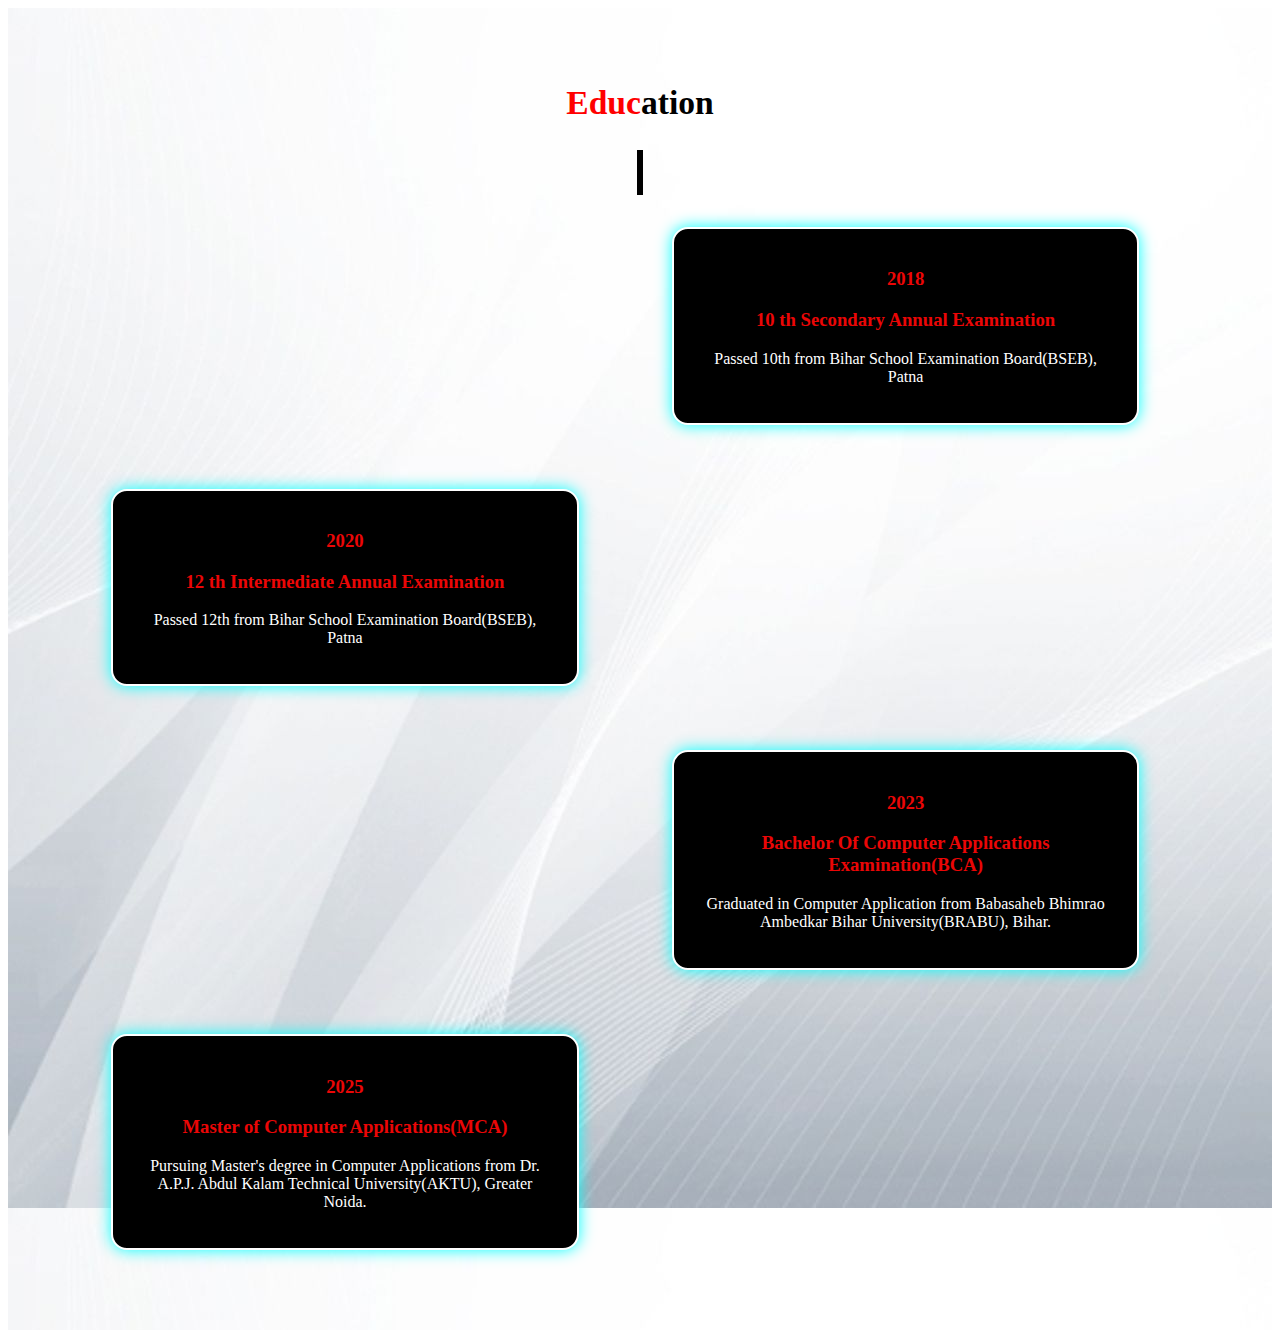
<file: Education.html>
<!DOCTYPE html>
<html lang="en">
<head>
    <meta charset="UTF-8">
    <meta name="viewport" content="width=device-width, initial-scale=1.0">
    <title>Education</title>
    <style>
    .timeline{
    position: relative;
    padding: 3rem;
    height: 100%;
    background: url(assets/back.pic.jpg);
}
.edu{
    color: red;
}
.tion{
    color: black;
}
.heading{
    text-align: center;
    font-size: 2.1rem;
}
.timeline-line{
    position: relative;
    width:0.4rem;
    height: 5vh;
    background-color: black;
    margin: 0 auto;
    
}
.head{
    color: rgb(235, 6, 6);
    text-align: center;
}
.timeline-container{
    position: relative;
    width: 40%;
    padding: 2rem;
}
.timeline-container.left{
    left: 50%;
}
.timeline-container.right{
    right: -2%;
}
.timeline-container .content{
    background-color: #000;
    border: 2px solid white;
    border-radius: 1rem;
    padding: 1.3rem;
    box-shadow: 0 0 1rem aqua;
    text-align: center;
    transition: transform 0.3s ease;
}
.timeline-container .content:hover{
    transform: translateY(-0.8rem);
}
.para{
    color: white;
}
    </style>
</head>
<body>
    <section class="timeline" id="timeline">
        <h2 class="heading"><span class="edu">Educ</span><span class="tion">ation</span></h2>
        <div class="timeline-line"></div>
        <div class="timeline-container left">
            <!--Timeline iteams 1-->
            <div class="content">
                <h3 class="head">2018</h3>
                <h3 class="head">10 th Secondary Annual Examination </h3>
                <p class="para">Passed 10th from Bihar School Examination Board(BSEB), Patna</p>
            </div>
        </div>
        <!--Timeline iteams 2-->
        <div class="timeline-container right">
            <div class="content">
                <h3 class="head">2020</h3>
                <h3 class="head">12 th Intermediate Annual Examination </h3>
                <p class="para">Passed 12th from Bihar School Examination Board(BSEB), Patna</p>
            </div>
        </div>
        <!--Timeline iteams 3-->
        <div class="timeline-container left">
            <div class="content">
                <h3 class="head">2023</h3>
                <h3 class="head"> Bachelor Of Computer Applications Examination(BCA) </h3>
                <p class="para">Graduated in Computer Application from Babasaheb Bhimrao Ambedkar Bihar
                    University(BRABU), Bihar.</p>
            </div>
        </div>
        <!--Timeline iteams 4-->
        <div class="timeline-container right">
            <div class="content">
                <h3 class="head">2025</h3>
                <h3 class="head">Master of Computer Applications(MCA) </h3>
                <p class="para">Pursuing Master's degree in Computer Applications from Dr. A.P.J. Abdul Kalam Technical
                    University(AKTU), Greater Noida.</p>
            </div>
        </div>
    </section>
</body>
</html>
</file>
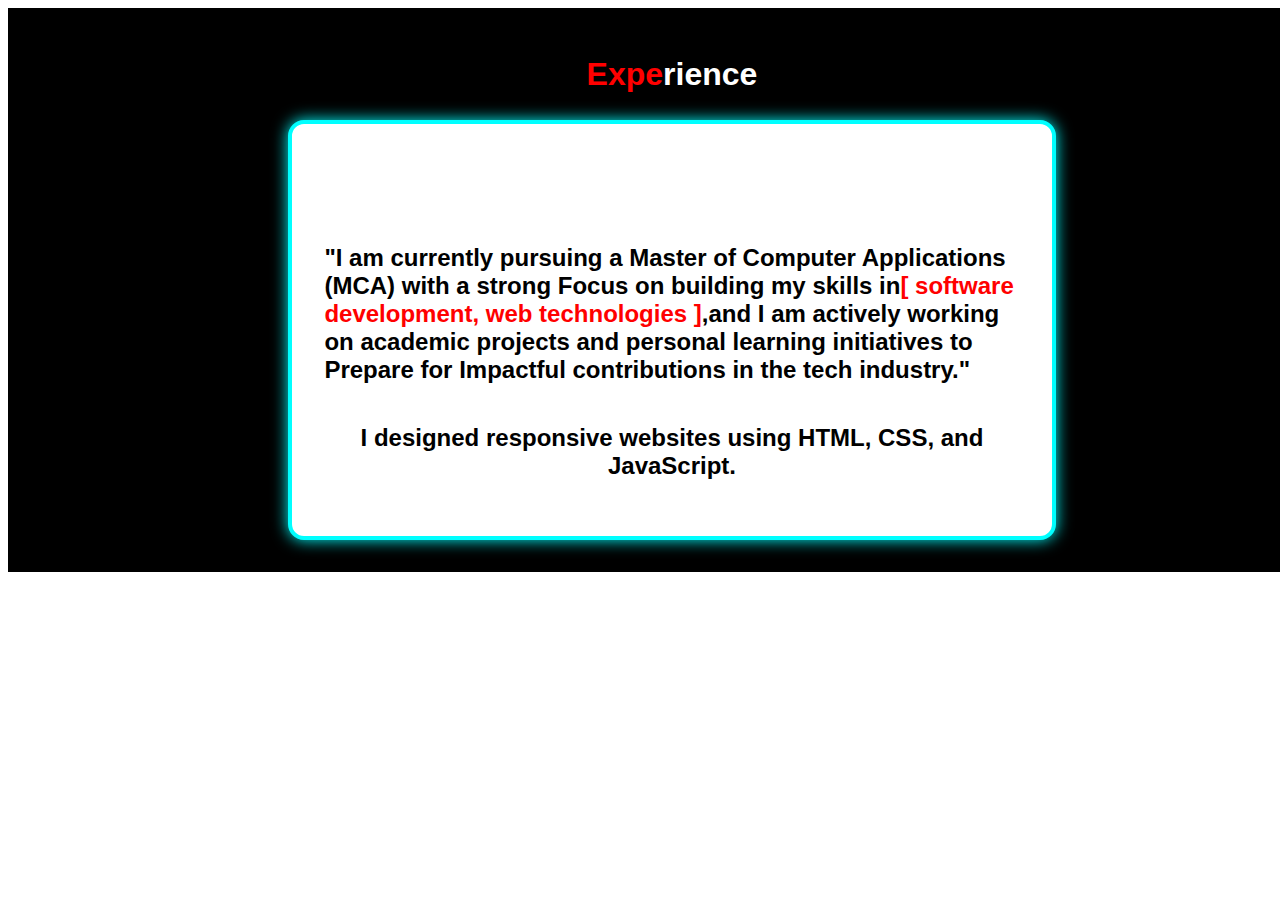
<file: Experience.html>
<!DOCTYPE html>
<html lang="en">
<head>
    <meta charset="UTF-8">
    <meta name="viewport" content="width=device-width, initial-scale=1.0">
    <title>Experience</title>
    <style>
    .Experience {
    background: black;
    font-family: Arial, sans-serif;
    height: 100%;
    width: 100%;
    padding: 2rem;
}
.experience-container {
    display: flex;
    flex-wrap: wrap;
    gap: 30px;
    width: 55%;
    background-color: white;
    height: 60%;
    margin: auto;
    padding: 2rem;
    padding-top: 6rem;
    font-size: 0.1rem;
    border: 4px solid aqua;
    border-radius: 1rem;
    box-shadow: 0 0 1rem aqua;
}
.section-title {
    text-align: center;
    font-size: 2rem;
    margin-top: 1rem;
}
.exp{
    font-size: 2rem;
    color: red;
    font-weight: bold;
    text-align: center;
}
.rience{
    font-size: 2rem;
    color: white;
    font-weight: bold;
    text-align: center;
}
.skill{
    color: red;
    font-weight: bold;
}
.experience-container h3 {
    font-size: 1.5rem;
    margin-bottom: 10px;
    color: black;
    
}
.experience-container .hii {
    padding-top: 1rem;
    text-align: center;
    color: black;
    font-weight: bold;
    font-size: 1.5rem;
}
    </style>
</head>
<body>
    <section class="Experience" id="Experience">
        <h2 class="section-title"><span class="exp">Expe</span><span class="rience">rience</span></h2>
        <div class="experience-container">
            <div class="experience-box">
                <h3>"I am currently pursuing a Master of Computer Applications (MCA) with a strong 
                    Focus on building my skills in<span class="skill">[ software development, web technologies ]</span>,and
                    I am actively working on academic projects and personal learning initiatives to  
                    Prepare for Impactful contributions in the tech industry."</h3>
                <p class="hii">I designed responsive websites using HTML, CSS, and JavaScript.</p>
            </div>
        </div>
    </section>
</body>
</html>
</file>
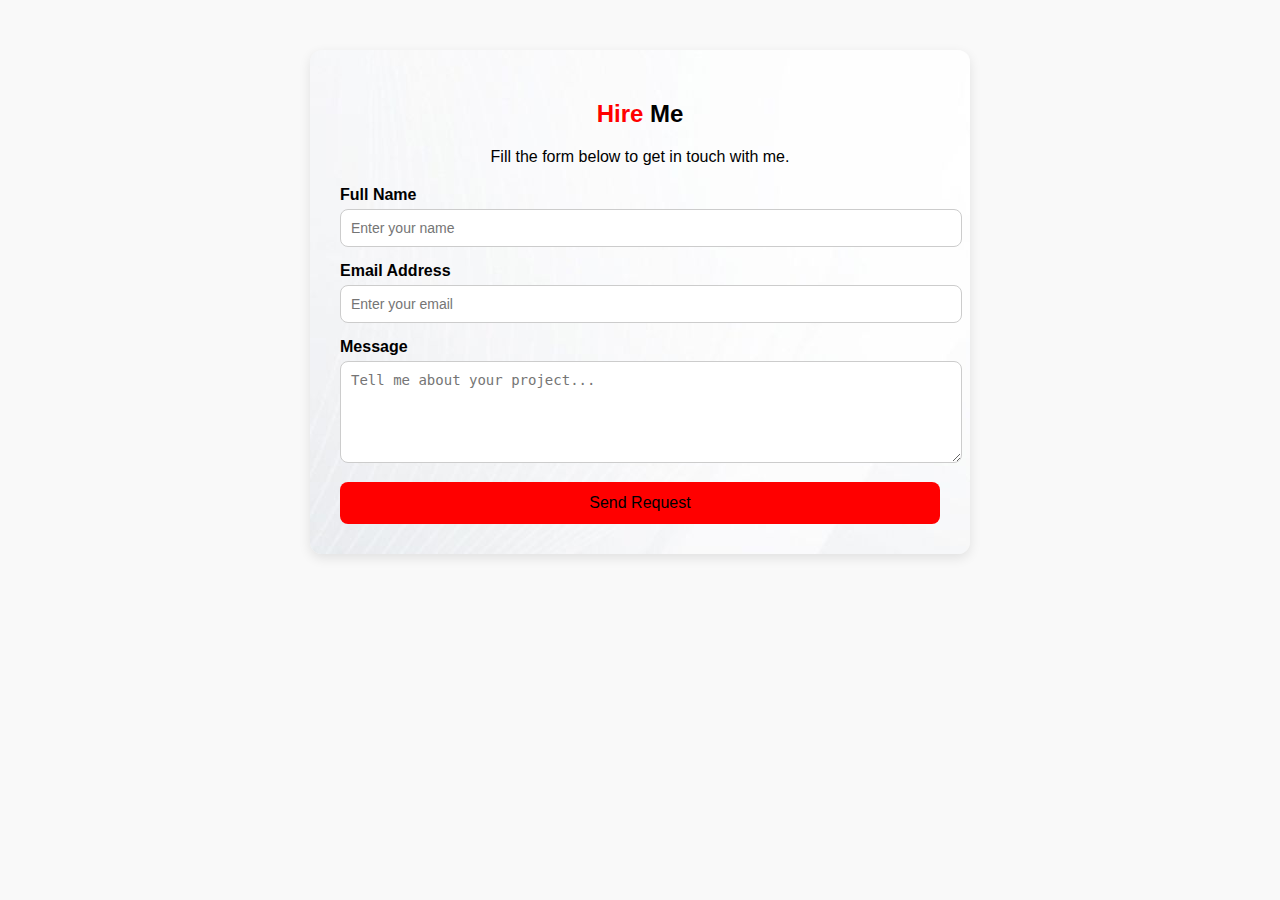
<file: Hire.html>
<!DOCTYPE html>
<html lang="en">

<head>
    <meta charset="UTF-8">
    <meta name="viewport" content="width=device-width, initial-scale=1.0">
    <title>Hire Me</title>
    <style>
        body {
            font-family: Arial, sans-serif;
            background: #f9f9f9;
            margin: 0;
            padding: 0;
        }

        .container {
            max-width: 600px;
            margin: 50px auto;
            background: url(assets/back.pic.jpg);
        
            padding: 30px;
            border-radius: 12px;
            box-shadow: 0px 4px 12px rgba(0, 0, 0, 0.1);
        }

        h2 {
            text-align: center;
            color: red;
        }
        .container span{
            color: black;
        }
        form {
            margin-top: 20px;
        }

        label {
            font-weight: bold;
            display: block;
            margin-bottom: 5px;
        }

        input,
        textarea {
            width: 100%;
            padding: 10px;
            margin-bottom: 15px;
            border: 1px solid #ccc;
            border-radius: 8px;
            font-size: 14px;
        }

        button {
            background: red;
            color: black;
            padding: 12px 20px;
            border: none;
            border-radius: 8px;
            cursor: pointer;
            font-size: 16px;
            width: 100%;
        }

        button:hover {
            background: hsl(0, 96%, 46%);
        }
    </style>
</head>

<body>
    <div class="container">
        <h2>Hire <span>Me</span></h2>
        <p style="text-align:center;">Fill the form below to get in touch with me.</p>
        <form action="mailto:yourmail@example.com" method="post" enctype="text/plain">
            <label for="name">Full Name</label>
            <input type="text" id="name" name="name" placeholder="Enter your name" required>

            <label for="email">Email Address</label>
            <input type="email" id="email" name="email" placeholder="Enter your email" required>

            <label for="message">Message</label>
            <textarea id="message" name="message" rows="5" placeholder="Tell me about your project..."
                required></textarea>

            <button type="submit">Send Request</button>
        </form>
    </div>
</body>

</html>
</file>
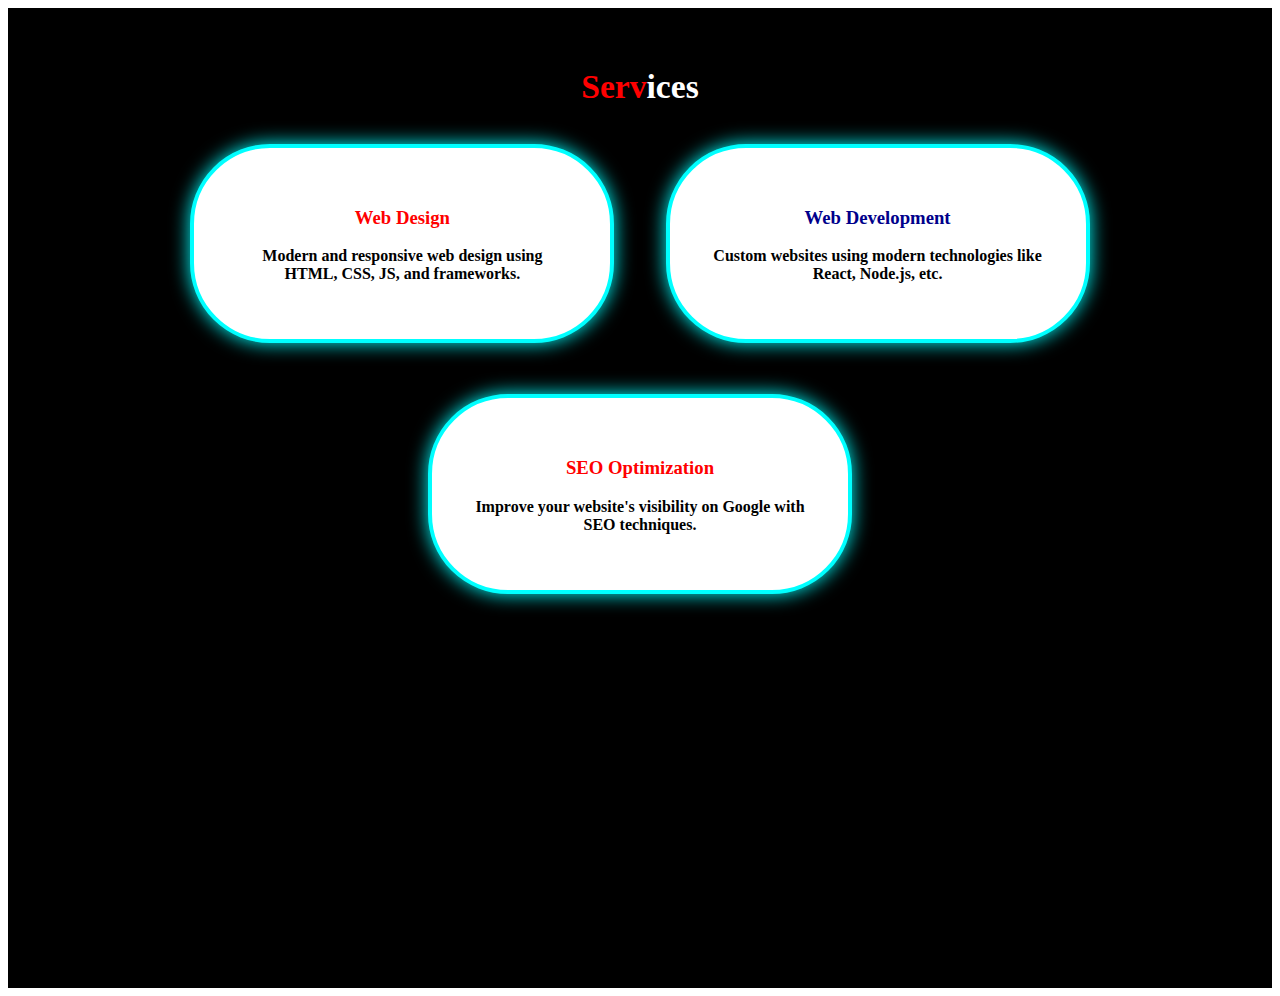
<file: service.html>
<!DOCTYPE html>
<html lang="en">
<head>
    <meta charset="UTF-8">
    <meta name="viewport" content="width=device-width, initial-scale=1.0">
    <title>Service</title>
    <style>
        .services {
    padding: 2.5rem;
    background: black;
    text-align: center;
    height: 100vh;
    font-weight: bold;

}
.sec{
    margin-top: 0.1rem;
}
.service-container {
    display: flex;
    gap: 3.2rem;
    justify-content: center;
    flex-wrap: wrap;
}
.service-box {
    background: white;
    padding: 2.5rem;
    width: 21rem;
    border-radius:5rem;
    box-shadow: 0 0 0.4rem rgba(0,0,0,0.1);
    transition: transform 0.3s ease;
    border: 0.3rem solid cyan;
    box-shadow: 0 0 1.2rem cyan;
}
.service-box:hover {
    transform: translateY(-0.7rem);
}
.ser{
    color: red;
    font-size: 2.1rem;
}
.vic{
    color: white;
    font-size: 2.1rem;
}
.web{
    color: red;
}
.dev{
    color: darkblue;
}
.seo{
    color: red;
}
    </style>
</head>
<body>
    <section class="services" id="services">
        <div class="sec">
            <h2><span class="ser">Serv</span><span class="vic">ices</span></h2><br>
            <div class="service-container">
                <div class="service-box">
                    <h3><span class="web">Web Design</span></h3>
                    <p>Modern and responsive web design using HTML, CSS, JS, and frameworks.</p>
                </div>
                <div class="service-box">
                    <h3 class="dev">Web Development</h3>
                    <p>Custom websites using modern technologies like React, Node.js, etc.</p>
                </div>
                <div class="service-box">
                    <h3 class="seo">SEO Optimization</h3>
                    <p>Improve your website's visibility on Google with SEO techniques.</p>
                </div>
            </div>
     </section>
</body>
</html>
</file>
